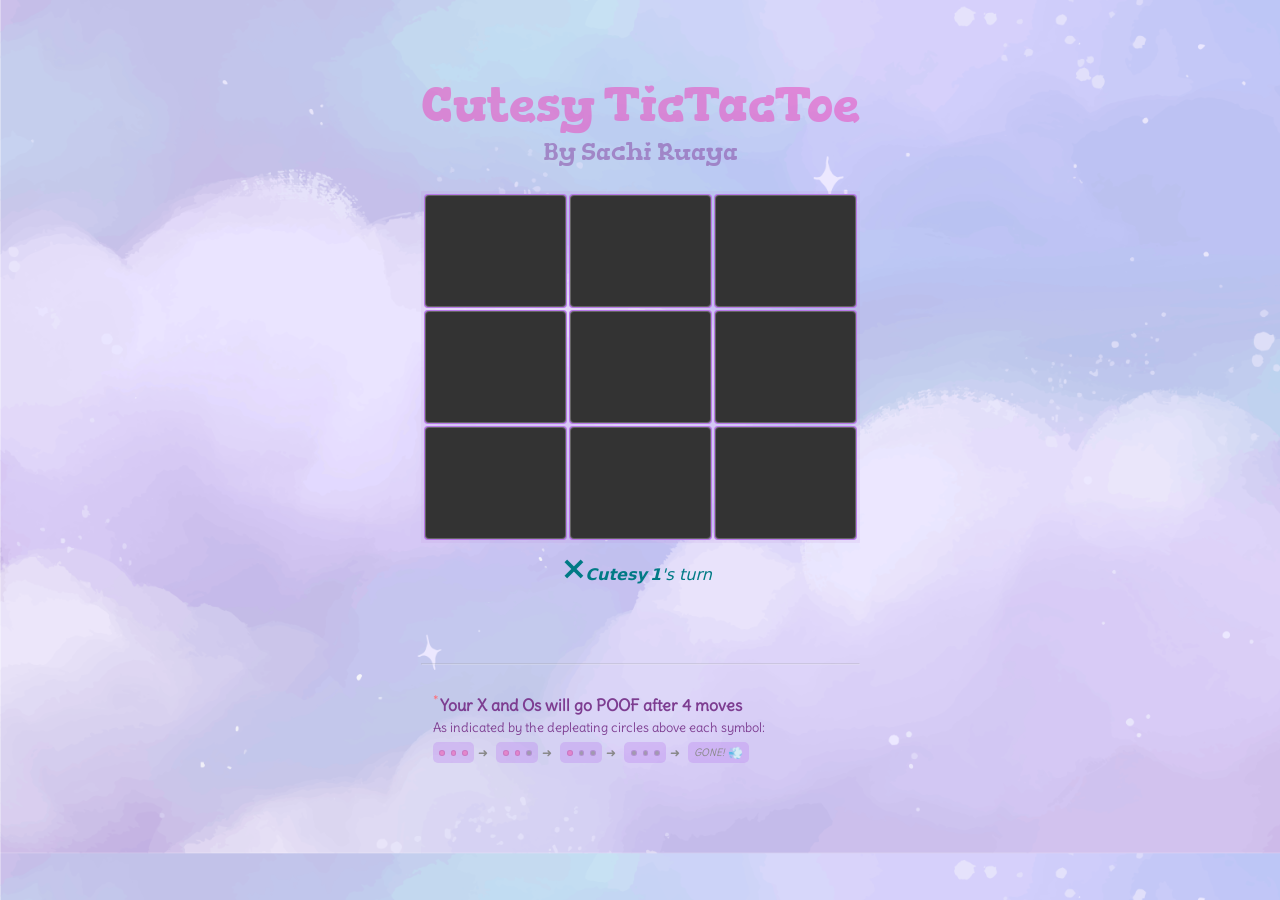
<file: index.html>
<!DOCTYPE html>
<html lang="en">
<head>
    <meta charset="UTF-8">
    <meta name="viewport" content="width=device-width, initial-scale=1.0">
    <title>Cutesy TicTacToe</title>
    <!--- Link to Javascript and CSS File-->
    <script src="script.js" defer></script>
    <link rel="stylesheet" href="style.css">
    <!--- Secondary Link to Google Fonts-->
    <style>
        @import url('https://fonts.googleapis.com/css2?family=Delius&family=Gorditas:wght@400;700&display=swap');
        </style>
    <!---<link rel="preconnect" href="https://fonts.googleapis.com">
<link rel="preconnect" href="https://fonts.gstatic.com" crossorigin>
<link href="https://fonts.googleapis.com/css2?family=Delius&family=Gorditas:wght@400;700&display=swap" rel="stylesheet">-->
</head>

<body>
    <h1>
        <span>Cutesy TicTacToe</span>
        <small>By Sachi Ruaya</small>
    </h1>
    <!--- Below is the TicTacToe Table HTML-->
    <table class="xo shiny-edges">
        <tr>
        <td tabindex="0">&nbsp;</td>
        <td tabindex="0"></td>
        <td tabindex="0"></td>
        </tr>
        <tr>
        <td tabindex="0">&nbsp;</td>
        <td tabindex="0"></td>
        <td tabindex="0"></td>
        </tr>
        <tr>
        <td tabindex="0">&nbsp;</td>
        <td tabindex="0"></td>
        <td tabindex="0"></td>
        </tr>
    </table>
</div>
    <!---Below is a Gif that is sourced internally in the file. This will play once one of the players win. 
    This is an animated image. 
    I will also use a hidden fuction to make this work.
    
    I Struggled To Make This Work due to WIN Conditions not working and issues working with cascade layers. I I took it out for now
    <img tabindex="0" class="ttt-winner" src="winner.gif" alt="Boxing Cats Winner Announcement!">-->

    <footer> 
        <!--- The Game Status Class will appear at the bottom of the Game Table to tally how many is open by either O or X.-->
        <div class="game-status">
            <div class="turn">
            <span class="player-1"><b>⨯</b> <strong>Cutesy&thinsp;1</strong>'s turn</span>
            <span class="player-2"><i>⭘</i> <strong>Cutesy&thinsp;2</strong>'s turn</span>
            </div>
            <!---The RubberBand class will change depending on who wins. -->
            <div>
            <span class="win player-2 rubberband"><strong>🎉 Cutesy&thinsp;1 wins!</strong></span>
            <span class="win player-1 rubberband"><strong>🎉 Cutesy&thinsp;2 wins!</strong></span>
            </div>
        </div>
        <!---Users Can Rest Game Anytime using the "Rest Game" button. This will clear all instances of X or O's-->
            <button class="reset-btn">
                <span class="reset">Reset Game</span>
            </button>
        
        <hr>
        <!--- Below explains the game connditions. Every 4 moves the symbols inputted by the corresponding player
        will disappear."-->
        <div class="description">
            <sup class="asterisk">*</sup>&hairsp;<span><strong>Your X and Os will go POOF after 4 moves</strong></span>
            <small style="margin-top: -.05em; line-height: 1.5; display: block;">As indicated by the depleating circles above each symbol:</small>
            <div class="info-game">
                <div class="remaining-life">
                <span class="circle filled"></span><span class="circle filled"></span><span class="circle filled"></span>
                </div>
                <div>➜</div>‍
                <div class="remaining-life">
                <span class="circle filled"></span><span class="circle filled"></span><span class="circle outlined"></span>
                </div>
                <div>➜</div>‍
                <div class="remaining-life">
                <span class="circle filled"></span><span class="circle outlined"></span><span class="circle outlined"></span>
                </div>
                <div>➜</div>‍
                <div class="remaining-life">
                <span class="circle outlined"></span><span class="circle outlined"></span><span class="circle outlined"></span>
                </div>
                <div>➜</div>‍
                <div class="remaining-life">
                <small style="font-style:italic; color: #888;">GONE!</small>💨
                </div>
            </div>
        </div>
        
    </footer>

</body>
</html>
</file>
<file: style.css>
/* 
MY DESIGN INTENTION 
For this project, I wanted to have fun with a "girly-cute" aesthetic, featuring pastel colours and rounder shapes.*/

/*The Heading font is called Gorditas. Featuring rounder edges and a handwritten aesthetic.*/
@import url('https://fonts.googleapis.com/css2?family=Gorditas:wght@400;700&display=swap');
/*Whereas the body font is called Delius. Which is similar to Gorditas, however, more of a print typeface for easier readability*/
@import url('https://fonts.googleapis.com/css2?family=Delius&display=swap'); 

/*Import of 2 Fonts. One font is for emphasised headings and another is for the body. I initially wanted the heading font to be 
used throughout the whole project, however, it is illegible when the font is scaled down.

I used Google font to source both fonts.*/

/* below is the styling when rest button is initiated*/
@layer reset {
    *, *:before, *:after { box-sizing: border-box; }
    img { max-width: 100%; }
}

html {
    background-image: url("background.png");
    background-size: cover;
    background-position: center top;
    padding: 1rem;
    font-family: "Delius", crusive;
    font-size: 1rem;
body {
    display: grid;
    gap: 1.5rem;
    color: light-dark(#810061, #aaa);
    color: light-dark(#7d3d91, #999);
    max-width: min(40rem, 100%);
    width: fit-content;
    width: min(100%, 42ch);
    width: min(100%, 42ch);
    margin: auto;
    text-align: center;
    padding-block: .5rem .5rem;
    }
}
/*2nd Body Reset Below/ Initial Body Style Above*/
body { 
	overflow: auto;
	position: relative;
	display: grid;
	place-content: center;
	width: 10rem;
	margin: auto;
	gap: 1rem;
	min-height: 90dvh;
	text-align: center;
	> * { transition: all .3s var(--back-out); }
}
/*heading for "Cutesy TicTacToe*/
h1 {
    --player-1-clr: light-dark( oklch(0.5 0.15 200 / 1), oklch(0.7 0.07 200 / 1) );
    --player-2-clr: light-dark( oklch(0.75 0.20 20 / 1), oklch(0.7 0.15 20 / 1) );
    --player-clr: var(--player-1-clr);
    font-family: "Gorditas", serif;
    font-weight: 700;
    font-style: normal;
    font-size: 3rem;
    text-align: center;
    margin-block: 0;
    padding-block: 0;
    opacity: .6;
    display: grid;
    gap: .2rem;
    position: relative;
    color: light-dark(#e755c3, #ccc);
}
body:has(.player-2s-turn) h1 {
    --player-clr: var(--player-2-clr);
}

h1 small {
    font-family: "Gorditas", serif;
    font-weight: 200;
    font-style: normal;
    font-size: .5em;
    color: #8e57ad;
    color: light-dark(#8e57ad, #f8a8ed);
}

hr {
    width: 100%;
    opacity: .25;
}

.description {
    text-align: left;
    line-height: 1.6;
    line-height: 1.75;
    margin: 0 .25rem;
    padding: 0;
    padding-inline: .5rem;
    position: relative;
    display: block;
}

b, i {
	font-family: inherit;
	font-weight: bold;
	font-style: normal;
	transition: all .3s var(--back-out);
	display: inline-grid;
	place-content: center;
	line-height: .75em;
	width: .75rem;
	height: .75rem;
    position: relative;
    z-index: 1;
}

b { 
	color: var(--player-1-clr); 
	transform: scale(2) translatey(-.2rem); 
	/*transform-origin: center center;*/
}
i { 
	color: var(--player-2-clr); 
}

.fade-out {
	opacity: 75%;
	filter: grayscale(75%);
	font-weight: normal;
}
/*main button stylisation*/
button {
    width: 130px;
    height: 40px;
    color: #fff;
    border-radius: 5px;
    padding: .25rem .5rem;
    font-family: 'Delius';
    font-weight: 500;
    background: transparent;
    cursor: pointer;
    transition: all 0.3s ease;
    position: relative;
    display: inline-block;
    box-shadow:inset 2px 2px 2px 0px rgba(255,255,255,.5),
    7px 7px 20px 0px rgba(0,0,0,.1),
    4px 4px 5px 0px rgba(0,0,0,.1);
    outline: none;
}
/*RESET BUTTON Stylisation*/
.reset-btn {
    background: rgb(247,150,192);
    background: radial-gradient(circle, rgba(247,150,192,1) 0%, rgba(118,174,241,1) 100%);
    line-height: 42px;
    padding: 0;
    border: none;
}
.reset-btn span {
    position: relative;
    display: block;
    width: 100%;
    height: 100%;
}
.reset-btn:before,
.reset-btn:after {
    position: absolute;
    content: "";
    height: 0%;
    width: 1px;
    box-shadow:
        -1px -1px 20px 0px rgba(255,255,255,1),
        -4px -4px 5px 0px rgba(255,255,255,1),
        7px 7px 20px 0px rgba(0,0,0,.4),
        4px 4px 5px 0px rgba(0,0,0,.3);
}
.reset-btn:before {
    right: 0;
    top: 0;
    transition: all 500ms ease;
}
.reset-btn:after {
    left: 0;
    bottom: 0;
    transition: all 500ms ease;
}
.reset-btn:hover{
    background: transparent;
    color: #d876f1;
    box-shadow: none;
}
.reset-btn:hover:before {
    transition: all 500ms ease;
    height: 100%;
}
.reset-btn:hover:after {
    transition: all 500ms ease;
    height: 100%;
}
.reset-btn span:before,
.reset-btn span:after {
    position: absolute;
    content: "";
    box-shadow:
        -1px -1px 20px 0px rgba(255,255,255,1),
        -4px -4px 5px 0px rgba(255,255,255,1),
        7px 7px 20px 0px rgba(0,0,0,.4),
        4px 4px 5px 0px rgba(0,0,0,.3);
}
.reset-btn span:before {
    left: 0;
    top: 0;
    width: 0%;
    height: .5px;
    transition: all 500ms ease;
}
.reset-btn span:after {
    right: 0;
    bottom: 0;
    width: 0%;
    height: .5px;
    transition: all 500ms ease;
}
.reset-btn span:hover:before {
    width: 100%;
}
.reset-btn span:hover:after {
    width: 100%;
}

/* Table Styling for buttons/footer */
table.xo:not(:has(b)) + footer button {
	visibility: hidden; opacity: 0; translate: 0 -1rem; pointer-events: none; 
}
table.xo:has(b) + footer button {
	visibility: unset;  opacity: 1; translate: 0 0; pointer-events: unset;
}

body {
    /*oklch: knots and crosses colours*/
    --player-1-clr: light-dark( oklch(0.6 0.15 200 / 1), oklch(0.7 0.07 200 / 1) );
	--player-2-clr: light-dark( oklch(0.75 0.20 20 / 1), oklch(0.7 0.15 20 / 1) );
	--player-clr: var(--player-1-clr);
    &:has(.player-2s-turn) { --player-clr: var(--player-2-clr); }
    --shadow-color: 220 40% 2%;
    --shadow-strength: 25%;
    --inner-shadow-highlight: inset 0 -.5px 0 0 #fff1, inset 0 0.5px 0, 0 rgba(156, 111, 146, 0.432);
    --shadow-6: 
    0 -1px 2px 0 hsl(var(--shadow-color) / calc(var(--shadow-strength) + 2%)),
    0 3px 2px -2px hsl(var(--shadow-color) / calc(var(--shadow-strength) + 3%)),
    0 7px 5px -2px hsl(var(--shadow-color) / calc(var(--shadow-strength) + 3%)),
    0 12px 10px -2px hsl(var(--shadow-color) / calc(var(--shadow-strength) + 4%)),
    0 22px 18px -2px hsl(var(--shadow-color) / calc(var(--shadow-strength) + 5%)),
    0 41px 33px -2px hsl(var(--shadow-color) / calc(var(--shadow-strength) + 6%)),
    0 100px 80px -2px hsl(var(--shadow-color) / calc(var(--shadow-strength) + 7%));
    --back-out: linear( 0 0%, 0.1935 4.37%, 0.3671 8.83%, 0.521 13.38%, 0.6557 18.04%, 0.7716 22.82%, 0.869 27.73%, 0.9488 32.81%, 1.0111 38.08%, 1.0512 42.81%, 1.0792 47.75%, 1.0953 52.97%, 1.1 58.55%, 1.0956 63.36%, 1.0838 68.73%, 1.0119 90.98%, 1.0029 95.69%, 1 100% );
}

table.xo {
    --player-1-clr: light-dark( oklch(0.75 0.075 200 / 1), oklch(0.7 0.07 200 / 1) );
    --_block-size: 7rem;
    --_gap: .3rem;
    --_cursor-1: url('data:image/svg+xml;utf8,<svg xmlns="http://www.w3.org/2000/svg" width="24" height="24" viewBox="0 0 24 24" style="filter:invert(1);"><text x="0" y="20" font-family="sans-serif" font-size="2rem" fill="black" style="font-weight: bold; font-style: normal; line-height: .75em; width: .75rem; height: .75rem; display: block;">⨯</text></svg>');
    --_cursor-2: url('data:image/svg+xml;utf8,<svg xmlns="http://www.w3.org/2000/svg" width="24" height="24" viewBox="0 0 24 24" style="filter:invert(1);"><text x="0" y="20" font-family="sans-serif" font-size="1rem" fill="black" style="font-weight: bold; font-style: normal; line-height: .75em; width: .75rem; height: .75rem; display: block;">⭘</text></svg>');
    background: #b984d11e;
    width: 100%;
    user-select: none;
    border-spacing: var(--_gap);
    grid-template-columns: repeat(3, 1fr);
    grid-template-rows: repeat(3, 1fr);
    position: relative;
    margin-inline: auto;
    overflow: hidden;
    /*&:active { opacity: .98; }*/
    &:not(.player-2s-turn) {  cursor: var(--_cursor-1) 4 16, auto; }
    &.player-2s-turn { cursor: var(--_cursor-2) 4 16, auto; }
    &:active {
    td { transition: opacity .6s linear; }
    }
}
/* Below is to make cursor default outside of box*/
&:not(:active):has(td:focus-visible) {
    cursor: default;
}
	td:has(:is(b,i)) {
		cursor: default;
	}

/*background colour for the playing board*/
&::before {
    background: #b984d11e;
    background: light-dark(#b984d11e, transparent);
    position: absolute;
    inset: 1px;
    inset: var(--_gap) 0 0 0;
    pointer-events: none;
    z-index: -1;
    opacity: 1;
}

td {
    /*aspect-ratio: 1;*/
    position: relative;
    background: #000;
    background: light-dark(#333, #000);
    padding: 1rem;
    border: solid 1px #88888899;
    /*border-color: color-mix(in hsl, var(--player-clr) 80%, transparent);*/
    border-radius: 2px;
    /*min-height: 3rem;*/
    /*min-width: 3rem;*/
    height: var(--_block-size);
    width: var(--_block-size);
    /*display: inline-grid;*/
    place-content: center;
    transition: border .6s var(--back-out);
    @starting-style {
    border-color: transparent;
    }
}

td:not(:has(:is(b,i))):hover {
    /*border-color: #00000040;*/
    /*border-color: color-mix(in hsl, var(--player-clr) 35%, transparent);*/
    background-attachment: fixed;
    background-image: radial-gradient(
    circle at var(--x, 0) var(--y, 0),
    /*hsl(0 0% 100% / 0.175),*/
    hsl(0 0% 100% / 0.075),
    hsl(0 0% 100% / 0.025) 7.5rem,
    /* color-mix(in hsl, var(--player-clr) 17.5%, transparent),
      // // color-mix(in hsl, var(--player-clr) 2.5%, transparent) 7.5rem
      // color-mix(in hsl, var(--player-clr) 35%, transparent),
      // color-mix(in hsl, var(--player-clr) 5%, transparent) 7.5rem*/
    );
}

td::after {
    content: "";
    position: absolute;
    inset: -2px;
    border-radius: inherit;
    background-attachment: fixed;
    background-color: #b878ec;
    background-image: radial-gradient(
    circle at var(--x, 0) var(--y, 0),
    hsl(0 0% 100% / 0.995),
    /* color-mix(in hsl, var(--player-clr) 95%, transparent),*/
    transparent 5rem
    );
    pointer-events: none;
    z-index: -1;
}

td:has(:is(b,i))::after {
    background-image: radial-gradient(
        circle at var(--x, 0) var(--y, 0),
        hsla(273, 76%, 69%, 0.95),
        /*color-mix(in hsl, var(--player-clr) 95%, transparent),*/
        transparent 3rem
    );
}

 /* winner strokes */
&::after {
    background: linear-gradient(to var(--_to), 
    transparent calc(var(--_distance) - 1px), 
    var(--_color) calc(var(--_distance) - 1px), 
    var(--_color) calc(var(--_distance) + 1px), 
    transparent calc(var(--_distance) + 1px)
    );
    display: block;
    pointer-events: none;
    display: none;
    content: "";
    position: absolute;
    inset: .5rem;
    inset: calc(var(--_gap) * 4);
    border-radius: 1rem;
    z-index: 1;
    opacity: 1;
    transition: all 1.3s ease-in-out;
    transition-delay: 1.3s;
}

td {
    /*text-align: center;
    vertical-align: middle;
    padding-block: 1rem;*/
    &:not(:has(:is(b,i))) { 
    cursor: default; /*remove*/
}
    outline-offset: -1.25rem;
    border-radius: 0.25rem; /*remove*/
}
td:focus-visible {
    outline: dashed 1px var(--player-1-clr);
}
&.player-2s-turn td:focus-visible {
    outline: dashed 1px var(--player-2-clr);
}

td footer {
position: absolute;
bottom: var(--_gap);
left: 50%;
translate: -50% 0;
display: flex;
} 

button .new-game { display: none; }


footer .win {
	display: none;
    line-height: 1;
}

*:has(> table.xo) .turn {
	--duration: 4s;
	--repeat: 1;
	& > span { display: block; font-style: italic; }
	& > span > span { color: #ca97e7; }
	.player-1 { color: var(--player-1-clr); display: block; line-height: 1; }
	.player-2 { color: var(--player-2-clr); display: none; line-height: 1; }
}
*:has(> table.xo.player-2s-turn) .turn {
	display: grid;
	place-content: center;
	.player-1 { display: none; }
	.player-2 { display: block; }
}

footer {
	--player-1-clr: light-dark( oklch(0.5 0.15 200 / 1), oklch(0.7 0.07 200 / 1) );
	--player-2-clr: light-dark( oklch(0.75 0.20 20 / 1), oklch(0.7 0.15 20 / 1) );
    --player-clr: var(--player-2-clr);
	display: grid;
	gap: 1rem;
}
.asterisk {
    color: var(--player-2-clr);
}
body:has(.player-2s-turn) :is(h1, footer) .asterisk {
    color: var(--player-1-clr);
}


@mixin win-condition($player-symbol, $pair1, $pair2, $pair3) {
    table.xo:has(tr:nth-child(#{nth($pair1, 1)}) td:nth-child(#{nth($pair1, 2)}) #{$player-symbol}:not(.fade-out)
            ):has(tr:nth-child(#{nth($pair2, 1)}) td:nth-child(#{nth($pair2, 2)}) #{$player-symbol}:not(.fade-out)
            ):has(tr:nth-child(#{nth($pair3, 1)}) td:nth-child(#{nth($pair3, 2)}) #{$player-symbol}:not(.fade-out)
            )
    {
        outline: dashed 1px var(--player-#{if($player-symbol == 'b', 1, 2)}-clr);
    pointer-events: none;

        & + footer button {
        }
            .reset { display: none; }
        }
    & + footer button:has(.new-game) {
        filter: invert(1);
        // transition: opacity .3s, display;
        // transition-behavior: allow-discrete;
        // font-weight: bold;
        letter-spacing: 1px;
        // @starting-style {
        //   opacity: 0;
        // }
        &:hover {	background-color: #aaa; }
    }
    
        ~ footer .player-1 { display: block; color: var(--player-2-clr); }
        &.player-2s-turn ~ footer {
            span.player-1 { display: none; }
            span.player-2 { display: block; color: var(--player-1-clr); }
        }
        ~ footer .turn { display: none; }
        ~ .ttt-winner { display: grid; }
      // &.player-2s-turn ~ .ttt-winner { --_hue-rotation: hue-rotate(200deg); }
        &::after { 
            display: block !important;
              // --_color: var(--player-#{if($player-symbol == 'b', 2, 1)}-clr);
        light-dark( oklch(0.5 0.15 200 / 1), oklch(0.7 0.07 200 / 1) )
        light-dark( oklch(0.75 0.20 20 / 1), oklch(0.7 0.15 20 / 1) )
            --_color: #{if($player-symbol == 'b', 
        'light-dark( oklch(0.5 0.15 200 / 1), oklch(0.7 0.07 200 / .75) )', 
        'light-dark( oklch(0.75 0.20 20 / 1), oklch(0.7 0.15 20 / .75) )'
        )};
        }
    
    /*table background*/
    margin-block-end: -.125rem;
    &::before { inset: var(--_gap) 0; }
        
          /* horizontal 1 */
        &:has(tr:nth-child(1) td:nth-child(1) #{$player-symbol}
        ):has(tr:nth-child(1) td:nth-child(2) #{$player-symbol}
        ):has(tr:nth-child(1) td:nth-child(3) #{$player-symbol}
          )::after { --_distance: calc(16.66% - (2 * var(--_gap)) + 0px); --_to: bottom; }
          /* horizontal 2 */
        &:has(tr:nth-child(2) td:nth-child(1) #{$player-symbol}
        ):has(tr:nth-child(2) td:nth-child(2) #{$player-symbol}
        ):has(tr:nth-child(2) td:nth-child(3) #{$player-symbol}
        )::after { --_distance: calc(50% - 1px); --_to: bottom; }
          /* horizontal 3 */
        &:has(tr:nth-child(3) td:nth-child(1) #{$player-symbol}
        ):has(tr:nth-child(3) td:nth-child(2) #{$player-symbol}
        ):has(tr:nth-child(3) td:nth-child(3) #{$player-symbol}
          )::after { --_distance: calc(83.33% + (2 * var(--_gap)) - 2px); --_to: bottom; }
          /* vertical 1 */
        &:has(tr:nth-child(1) td:nth-child(1) #{$player-symbol}
        ):has(tr:nth-child(2) td:nth-child(1) #{$player-symbol}
        ):has(tr:nth-child(3) td:nth-child(1) #{$player-symbol}
          )::after { --_distance: calc(16.66% - (2 * var(--_gap)) - 1.5px); --_to: right; }
          /* vertical 2 */
        &:has(tr:nth-child(1) td:nth-child(2) #{$player-symbol}
        ):has(tr:nth-child(2) td:nth-child(2) #{$player-symbol}
        ):has(tr:nth-child(3) td:nth-child(2) #{$player-symbol}
        )::after { --_distance: 50%; --_to: right; }
          /* vertical 3 */
        &:has(tr:nth-child(1) td:nth-child(3) #{$player-symbol}
        ):has(tr:nth-child(2) td:nth-child(3) #{$player-symbol}
        ):has(tr:nth-child(3) td:nth-child(3) #{$player-symbol}
          )::after { --_distance: calc(83.33% + (2 * var(--_gap)) + 1.5px); --_to: right; }
          /* diagonal 1 */
        &:has(tr:nth-child(1) td:nth-child(1) #{$player-symbol}
        ):has(tr:nth-child(2) td:nth-child(2) #{$player-symbol}
        ):has(tr:nth-child(3) td:nth-child(3) #{$player-symbol}
        )::after { --_distance: 50%; --_to: top right; }
          /* diagonal 2 */
        &:has(tr:nth-child(1) td:nth-child(3) #{$player-symbol}
        ):has(tr:nth-child(2) td:nth-child(2) #{$player-symbol}
        ):has(tr:nth-child(3) td:nth-child(1) #{$player-symbol}
        )::after { --_distance: 50%; --_to: top left; }
    } 
} 
    /* Flat CSS*/

    /* Horizontal win lines */
table.x-win-1-1-1-2-1-3::after, /* First row win */
table.x-win-2-1-2-2-2-3::after, /* Second row win */
table.x-win-3-1-3-2-3-3::after, /* Third row win */
table.o-win-1-1-1-2-1-3::after, /* First row win */
table.o-win-2-1-2-2-2-3::after, /* Second row win */
table.o-win-3-1-3-2-3-3::after  /* Third row win */ {
    --_distance: calc(50% - 1px);
    --_to: bottom;
    content: "";
    position: absolute;
    width: 100%;
    height: 2px;
    background-color: rgb(229, 107, 233);
    top: var(--_distance);
}

/* Vertical win lines */
table.x-win-1-1-2-1-3-1::after, /* First column win */
table.x-win-1-2-2-2-3-2::after, /* Second column win */
table.x-win-1-3-2-3-3-3::after, /* Third column win */
table.o-win-1-1-2-1-3-1::after, /* First column win */
table.o-win-1-2-2-2-3-2::after, /* Second column win */
table.o-win-1-3-2-3-3-3::after  /* Third column win */ {
    --_distance: 50%;
    --_to: right;
    content: "";
    position: absolute;
    height: 100%;
    width: 2px;
    background-color: rgb(231, 151, 225);
    left: var(--_distance);
}

/* Diagonal win lines */
table.x-win-1-1-2-2-3-3::after, /* Diagonal top-left to bottom-right */
table.o-win-1-1-2-2-3-3::after {
    content: "";
    position: absolute;
    width: 100%;
    height: 2px;
    background-color: rgb(198, 142, 250);
    transform: rotate(45deg);
    top: 50%;
    left: 50%;
    transform-origin: top left;
}

table.x-win-1-3-2-2-3-1::after, /* Diagonal top-right to bottom-left */
table.o-win-1-3-2-2-3-1::after {
    content: "";
    position: absolute;
    width: 100%;
    height: 2px;
    background-color: rgb(228, 150, 243);
    transform: rotate(-45deg);
    top: 50%;
    right: 50%;
    transform-origin: top right;
}
    
.xo .remaining-life {
    position: absolute;
    top: .5ch;
    left: .75ch;
    z-index: 1;
}

.remaining-life {
    white-space: nowrap;
    display: flex;
    gap: .5ch;
    align-items: center;
    justify-content: center;
    background: #fac9f630;
    background: light-dark(#be8bee62, #ee8bdd81);
    border: solid 1px #b350ec41;
    border: transparent;
    border-radius: 5px;
    padding-inline: 0.7ch;
    padding-block: .25ch;
    line-height: 1rem;
}
.circle {
    width: .35rem;
    height: .35rem;
    border-radius: 50%;
    margin: 1px; /* Space between circles */
    display: inline-block; /* Aligns circles next to each other */
}

.outlined {
    background-color: light-dark(#888888a0, #444444a0); /* No fill */
    border: 1px solid #af4ca2; /* Outline color */
    border-color: #c58cfa80;
}

.filled {
    background-color: #af4c82a0;
    background-color: light-dark(#f06ab4a0, #f06ab4a0); /* Fill color */
    border: 2px solid transparent; /* No outline */
    border: 1px solid #7f4caf40;
}

.rubberband {
    --duration: 3s;
    --repeat: 3;
    animation: rubberband var(--duration) ease-in-out var(--repeat);
      /* animation-delay: 3s; */
}
@keyframes rubberband {
    0% { transform: scaleX(1) }
    19.8% { transform: scale3d(1.125, .875, 1) }
    26.4% { transform: scale3d(.875, 1.125, 1) }
    33% { transform: scale3d(1.075, .925, 1) }
    42.9% { transform: scale3d(.975, 1.025, 1) }
    49.5% { transform: scale3d(1.025, .975, 1) }
    66% { transform: scaleX(1) }
}

& button {
    box-shadow: none;
    cursor: pointer;
    /**/ border: 0; /**/
    margin: 0;
    border-radius: 2em;
    min-height: 2.2rem;
    min-width: 2.2rem;
    display: grid;
    place-content: center;
    grid-template-columns: 1fr auto;
    align-items: center;
    justify-content: center;
    justify-items: center;
    gap: .5ch;
    padding: .5em 1ch;
    line-height: 1;
    background-color: var(--color-picker-bg);
    color: var(--color-picker-color);
    font-size: inherit;
    font-family: system-ui, serif;
    box-shadow: var(--color-picker-shadow);
    transition:
    padding 0.8s cubic-bezier(0.5, 0.75, 0.75, 1.25),
    gap 0.4s cubic-bezier(0.5, 0.75, 0.75, 1.25),
    margin 0.4s cubic-bezier(0.5, 0.75, 0.75, 1.25),
    border-radius 0.2s cubic-bezier(0.5, 0.75, 0.75, 1.25);
}



&:hover {
    color: var(--color-picker-hover-color);
    /* border-radius: 6px; */
    margin-right: -3px;
}

&:active { 
        /** filter: invert(1) hue-rotate(180deg); /**/
        color: var(--color-picker-color);
        /**border-radius: 8px;/**/
        cursor: wait;
    }

& button .icon {
    text-align: center;
    width: 1em;
    height: 1em;
    display: grid;
    place-content: center;
    padding-inline: 0;
    padding: .1em;
}

& button .picker-label {
    transition: all .3s ease-in-out;
    padding-inline: .25em .15em;
}

&:not(:is(:hover,:focus-within)) button {
    gap: 0;
}

  &:not(:is(:hover,:focus-within)) button > *:not(.icon) {
    display: none;
}

.hover-slide {
background: 
    linear-gradient(var(--player-clr) 0 0) 
    var(--p, 0) / var(--p, 0) 
    no-repeat;
    padding-inline: .07em;
    text-decoration: none;
    display: inline-block;
    width: max-content;
    transition: 0.4s, background-position 0s;
    &:hover {
    --p: 100%;
    /*color: #fff !important;*/
    color: light-dark(#000,#fff) !important;
}
}

.built-by {
	font-family: "Georgia"; 
	text-decoration: none; 
	font-size: 1.05em;
	color: currentcolor; 
	white-space: nowrap;
}

.info-game {
    font-size: .75em; text-align:center; color: #888; display: flex; gap: .25rem; flex-wrap: wrap; margin-block: 0.25rem;
    /* .remaining-life { background: #222; border-radius: 5px; padding-inline: .75ch; }*/
}

.marked {
    opacity: 0;
    transition: opacity .6s var(--back-out);
}

.game-status {
    /*outline: solid 1px red;*/
    max-height: 1rem;
}

.player-2, .player-1 {
	font-family: system-ui;
}
</file>
